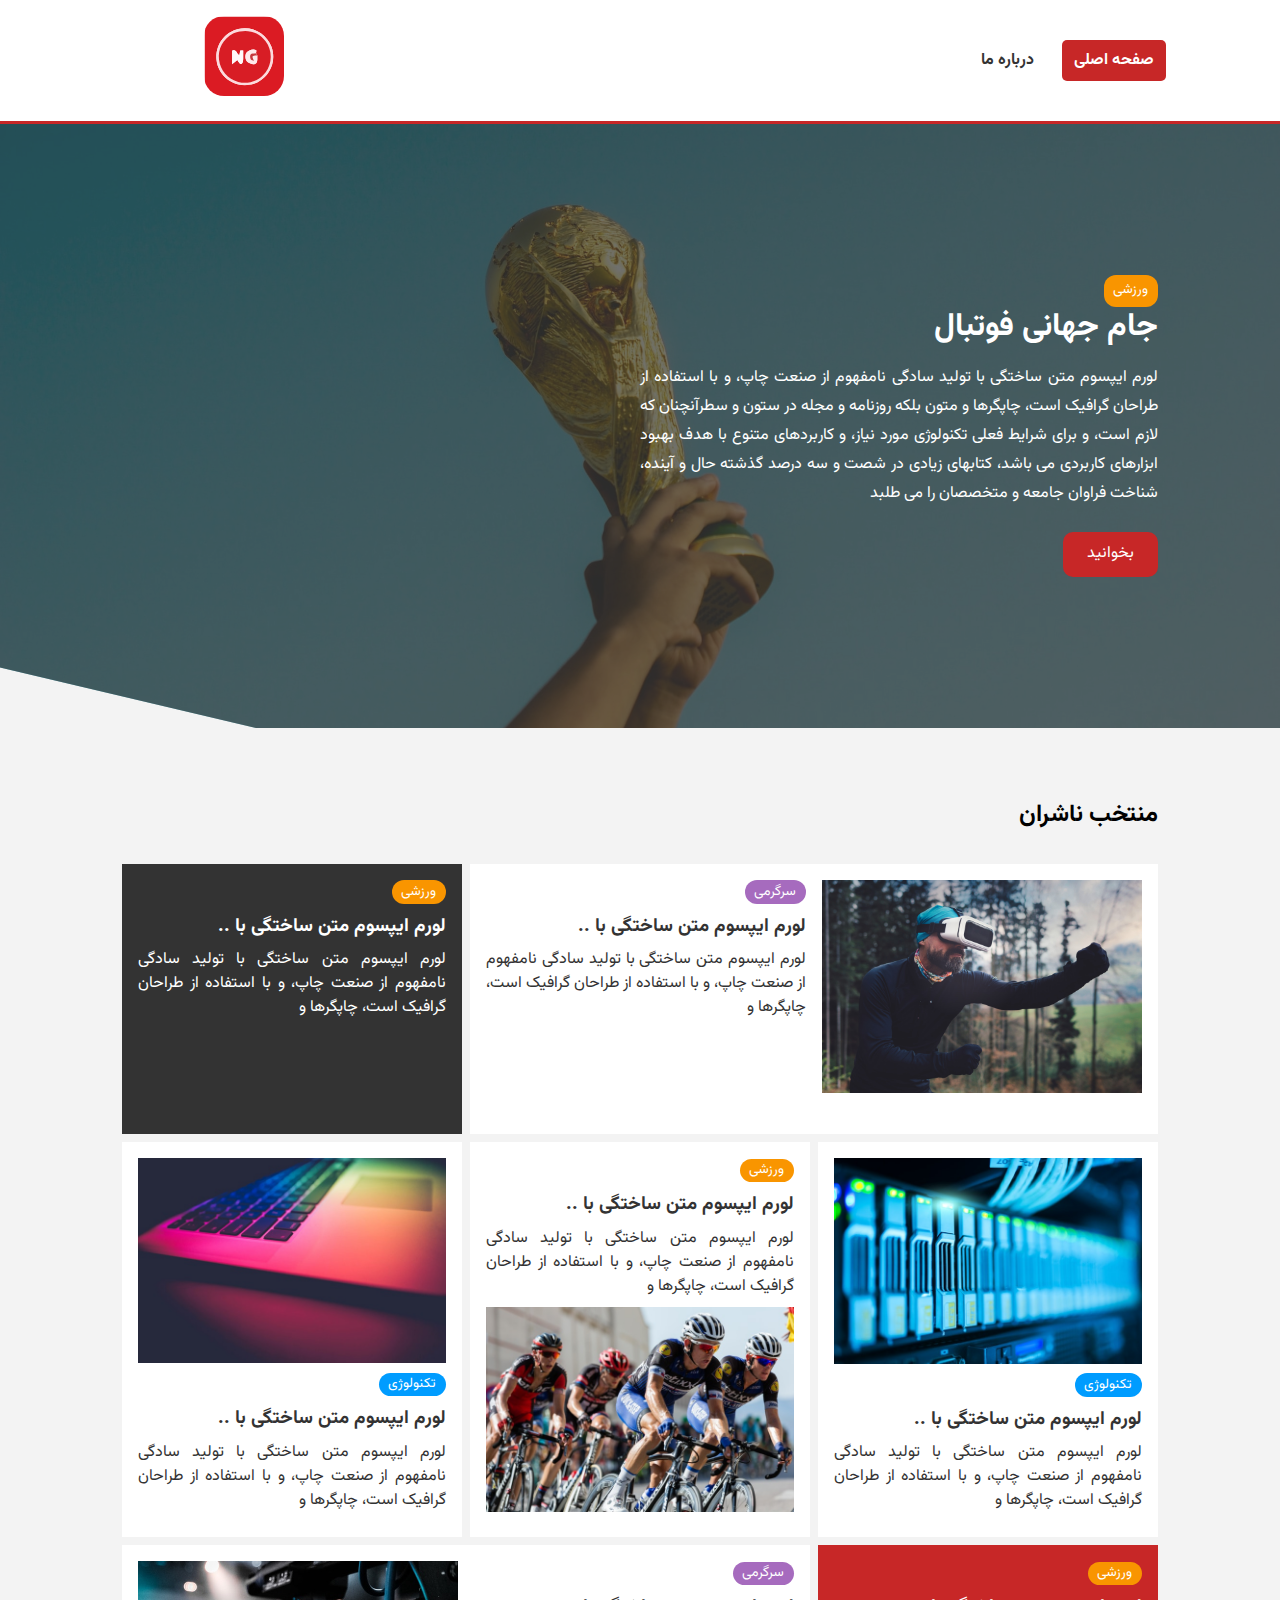
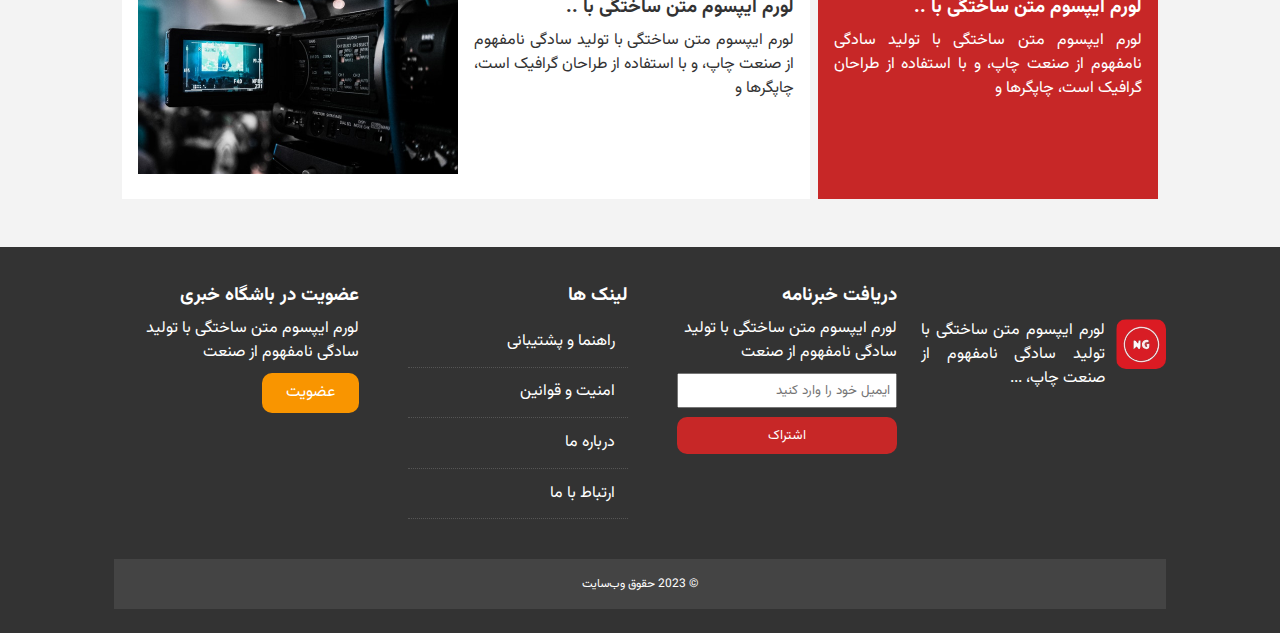
<file: index.html>
<!DOCTYPE html>
<html lang="fa">
<head>
    <meta charset="UTF-8">
    <meta name="viewport" content="width=device-width, initial-scale=1.0">
    <link rel="stylesheet" href="https://cdnjs.cloudflare.com/ajax/libs/font-awesome/6.4.2/css/all.min.css"
    integrity="sha512-z3gLpd7yknf1YoNbCzqRKc4qyor8gaKU1qmn+CShxbuBusANI9QpRohGBreCFkKxLhei6S9CQXFEbbKuqLg0DA=="
    crossorigin="anonymous" referrerpolicy="no-referrer" />
    <link rel="stylesheet" href="./css/style.css">
    <link rel="stylesheet" href="./css/mobile.css" media = "screen and (max-width:768px)">
    <link rel="shortcut icon" type="image/xicon" href="favicon.ico">

    <title>News Grid | آخرین اخبار روز دنیا</title>
</head>
<body>
    <nav id="main-nav">
        <div class="container">
            <ul class="rtl">
                <li><a href="index.html" class="current">صفحه اصلی</a></li>
                <li><a href="about.html" >درباره ما</a></li>
            </ul>
            <div class="social">
                <a href="http://facebook.com" target="_blank"><i class="fab fa-facebook fa-2x"></i></a>
                <a href="http://twitter.com" target="_blank"><i class="fab fa-twitter fa-2x"></i></a>
                <a href="http://instagram.com" target="_blank"><i class="fab fa-instagram fa-2x"></i></a>
                <a href="http://youtube.com" target="_blank"><i class="fab fa-youtube fa-2x"></i></a>
                
            </div>
            <a href="index.html"><img src="img/News Grid-logos.svg" alt="NewsGrid" class="logo "></a>
        </div>
    </nav>
    <!-- Showcase --> 
    <header id="showcase">
        <div class="container">
            <div class="showcase-container">
                <div class="showcase-content ">
                    <div class="category category-sports">ورزشی</div>
                    <h1>جام جهانی فوتبال</h1>
                    <p>لورم ایپسوم متن ساختگی با تولید سادگی نامفهوم از صنعت چاپ، و با استفاده از طراحان گرافیک است، چاپگرها و متون بلکه روزنامه و مجله در ستون و سطرآنچنان که لازم است، و برای شرایط فعلی تکنولوژی مورد نیاز، و کاربردهای متنوع با هدف بهبود ابزارهای کاربردی می باشد، کتابهای زیادی در شصت و سه درصد گذشته حال و آینده، شناخت فراوان جامعه و متخصصان را می طلبد</p> 
                    <a href="article.html" class="btn btn-primary">بخوانید</a>
                </div>
            </div>
        </div>
    </header>

    <!-- Home Articles -->
    <section id="home-articles" class="py-3">
        <div class="container">
        <h2 class="py-1">منتخب ناشران</h2>
        <div class="articles-container">
            <article class="card">
                <a href="article.html">
                    <img src="img/articles/ent1.jpg" alt="">
                <div></a>
                    <div class="category category-ent">سرگرمی</div>
                    <a href="article.html">
                    <h3>
                       لورم ایپسوم متن ساختگی با ..
                     </h3>
                     <p>لورم ایپسوم متن ساختگی با تولید سادگی نامفهوم از صنعت چاپ، و با استفاده از طراحان گرافیک است، چاپگرها و </p>
                    </div>
                </a>
            </article>
            <article class="card bg-dark">
                <a href="article.html">
                
                    <div class="category category-sports">ورزشی</div>
                    <h3>
                       لورم ایپسوم متن ساختگی با ..
                    </h3>
                    <p>لورم ایپسوم متن ساختگی با تولید سادگی نامفهوم از صنعت چاپ، و با استفاده از طراحان گرافیک است، چاپگرها و </p>
                </a>
            </article>
            <article class="card">
                <a href="article.html">
                <img src="img/articles/tech1.jpg" alt="">
            
                <div class="category category-tech">تکنولوژی</div>
                <h3>
                    لورم ایپسوم متن ساختگی با ..
                </h3>
                <p>لورم ایپسوم متن ساختگی با تولید سادگی نامفهوم از صنعت چاپ، و با استفاده از طراحان گرافیک است، چاپگرها و </p>
            </a>
            </article>
            <article class="card">
                
            <a href="article.html">
                <div class="category category-sports">ورزشی</div>
                <h3>
                   لورم ایپسوم متن ساختگی با ..
                </h3>
                <p>لورم ایپسوم متن ساختگی با تولید سادگی نامفهوم از صنعت چاپ، و با استفاده از طراحان گرافیک است، چاپگرها و </p>
                <img src="img/articles/sports1.jpg" alt="">
            </a>
            </article>
            <article class="card">
                <a href="article.html">
                <img src="img/articles/tech2.jpg" alt="">
            
                <div class="category category-tech">تکنولوژی</div>
                <h3>
                  لورم ایپسوم متن ساختگی با ..
                </h3>
                <p>لورم ایپسوم متن ساختگی با تولید سادگی نامفهوم از صنعت چاپ، و با استفاده از طراحان گرافیک است، چاپگرها و </p>
            </a>
            </article>
            <article class="card bg-primary">
            <a href="article.html">
            
                <div class="category category-sports">ورزشی</div>
                <h3>
                   لورم ایپسوم متن ساختگی با ..
                </h3>
                <p>لورم ایپسوم متن ساختگی با تولید سادگی نامفهوم از صنعت چاپ، و با استفاده از طراحان گرافیک است، چاپگرها و </p>
            </a>
            </article>
            <article class="card">
                
                <div>
                    <div class="category category-ent">سرگرمی</div>
                    <a href="article.html">
                    <h3>
                        لورم ایپسوم متن ساختگی با ..                   </h3>
                    <p>لورم ایپسوم متن ساختگی با تولید سادگی نامفهوم از صنعت چاپ، و با استفاده از طراحان گرافیک است، چاپگرها و </p></a>
                </div>
                <a href="article.html"><img src="img/articles/ent2.jpg" alt=""></a>
               
            </article>
            
         </div>
        </div>
    </section>
    <!-- Footer -->
    <footer id="main-footer">
        <div class="container footer-container">
            <div>
                
                <p><a href="index.html"><img src="img/News Grid-logos.svg" alt="News Grid"></a>لورم ایپسوم متن ساختگی با تولید سادگی نامفهوم از صنعت چاپ،  ... </p>
            </div>
            <div>
                <h3> دریافت خبرنامه</h3>
                <p>لورم ایپسوم متن ساختگی با تولید سادگی نامفهوم از صنعت </p>
                <form >
                    <input type="email"  placeholder="ایمیل خود را وارد کنید" >
                    <input type="submit" value="اشتراک" class="btn btn-primary">
                </form>
            </div>
            <div>
                <h3>لینک ها</h3>
                <ul class="list">
                    <li><a href="#">راهنما و پشتیبانی</a></li>
                    <li><a href="#">امنیت و قوانین</a></li>
                    <li><a href="#"> درباره ما </a></li>
                    <li><a href="#"> ارتباط با ما </a></li>
                    
                </ul>
            </div>
            <div>
                <h3>عضویت در باشگاه خبری</h3>
                <p>لورم ایپسوم متن ساختگی با تولید سادگی نامفهوم از صنعت </p>
                <a href="#" class="btn btn-secondary">عضویت</a>
            </div>
            <div>
                <p> &copy; 2023 حقوق وب‌سايت</p>
            </div>
        </div>
    </footer>
</body>
</html>
</file>
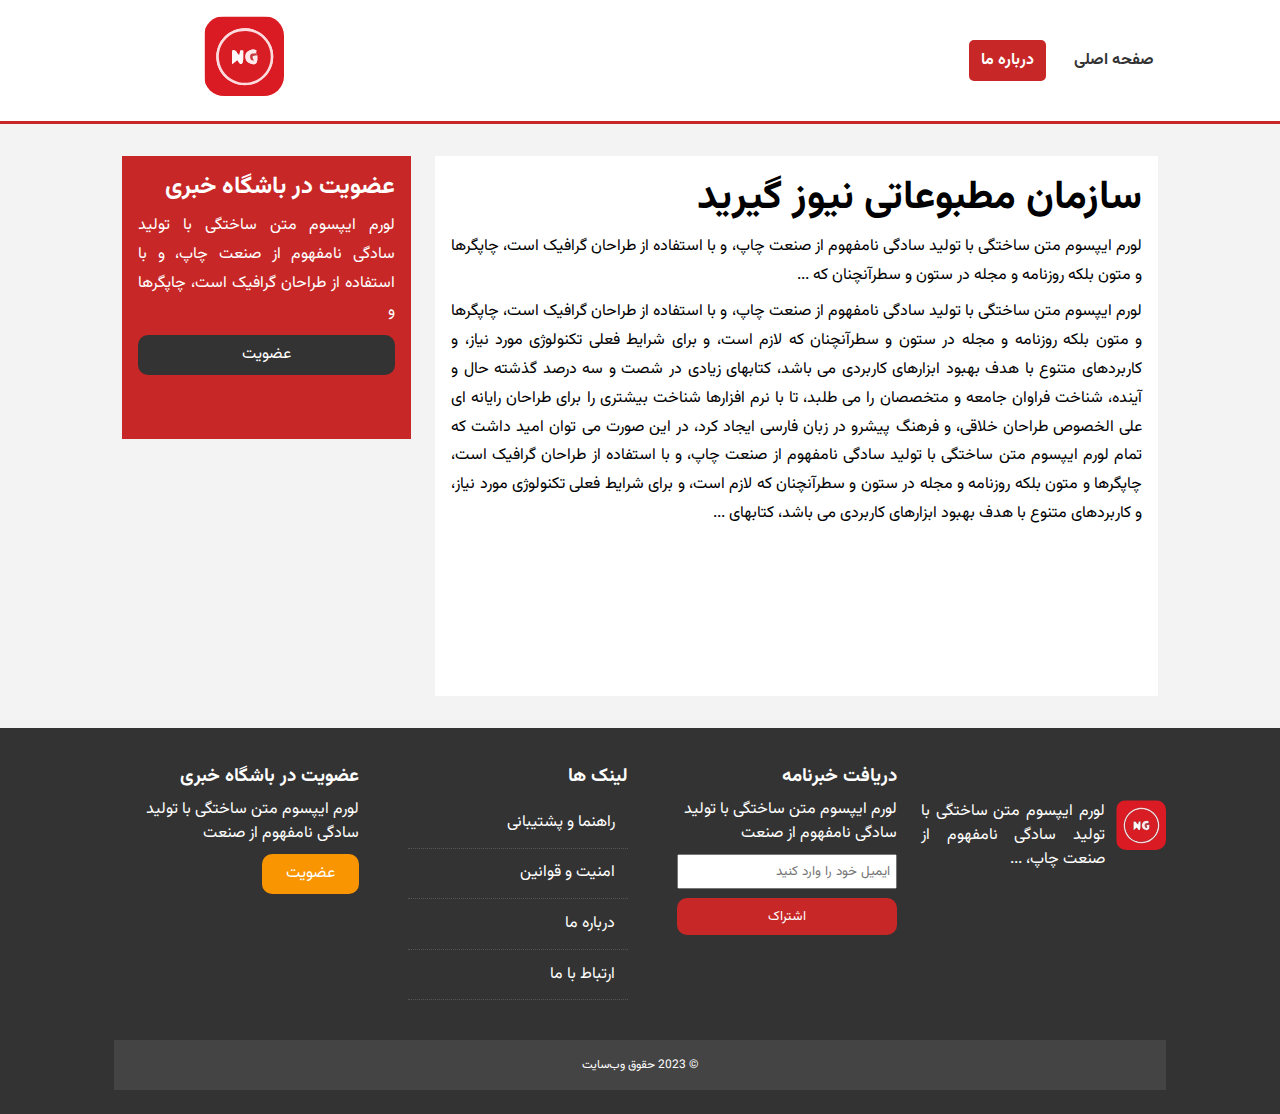
<file: about.html>
<!DOCTYPE html>
<html lang="fa">

<head>
    <meta charset="UTF-8">
    <meta name="viewport" content="width=device-width, initial-scale=1.0">
    <link rel="stylesheet" href="https://cdnjs.cloudflare.com/ajax/libs/font-awesome/6.4.2/css/all.min.css"
        integrity="sha512-z3gLpd7yknf1YoNbCzqRKc4qyor8gaKU1qmn+CShxbuBusANI9QpRohGBreCFkKxLhei6S9CQXFEbbKuqLg0DA=="
        crossorigin="anonymous" referrerpolicy="no-referrer" />
    <link rel="stylesheet" href="./css/style.css">
    <link rel="stylesheet" href="./css/mobile.css" media="screen and (max-width:768px)">
    <link rel="shortcut icon" type="image/xicon" href="favicon.ico">

    <title>News Grid | درباره ما</title>
</head>

<body>
    <!-- Navbar -->
    <nav id="main-nav">
        <div class="container">
            <ul class="rtl">
                <li><a href="index.html" >صفحه اصلی</a></li>
                <li><a href="about.html" class="current">درباره ما</a></li>
            </ul>
            <div class="social">
                <a href="http://facebook.com" target="_blank"><i class="fab fa-facebook fa-2x"></i></a>
                <a href="http://twitter.com" target="_blank"><i class="fab fa-twitter fa-2x"></i></a>
                <a href="http://instagram.com" target="_blank"><i class="fab fa-instagram fa-2x"></i></a>
                <a href="http://youtube.com" target="_blank"><i class="fab fa-youtube fa-2x"></i></a>

            </div>
            <a href="index.html"><img src="img/News Grid-logos.svg" alt="NewsGrid" class="logo "></a>
        </div>
    </nav>
    
    <section id="about">
        <div class="container">
            <div class="page-container">
                <article class="card">
                    <h1 class="l-heading">سازمان مطبوعاتی نیوز گیرید</h1>
                    <p>لورم ایپسوم متن ساختگی با تولید سادگی نامفهوم از صنعت چاپ، و با استفاده از طراحان گرافیک است، چاپگرها و متون بلکه روزنامه و مجله در ستون و سطرآنچنان که ...</p>
                    <p>لورم ایپسوم متن ساختگی با تولید سادگی نامفهوم از صنعت چاپ، و با استفاده از طراحان گرافیک است، چاپگرها و متون بلکه روزنامه و مجله در ستون و سطرآنچنان که لازم است، و برای شرایط فعلی تکنولوژی مورد نیاز، و کاربردهای متنوع با هدف بهبود ابزارهای کاربردی می باشد، کتابهای زیادی در شصت و سه درصد گذشته حال و آینده، شناخت فراوان جامعه و متخصصان را می طلبد، تا با نرم افزارها شناخت بیشتری را برای طراحان رایانه ای علی الخصوص طراحان خلاقی، و فرهنگ پیشرو در زبان فارسی ایجاد کرد، در این صورت می توان امید داشت که تمام  لورم ایپسوم متن ساختگی با تولید سادگی نامفهوم از صنعت چاپ، و با استفاده از طراحان گرافیک است، چاپگرها و متون بلکه روزنامه و مجله در ستون و سطرآنچنان که لازم است، و برای شرایط فعلی تکنولوژی مورد نیاز، و کاربردهای متنوع با هدف بهبود ابزارهای کاربردی می باشد، کتابهای ...</p>
                </article>
                <aside class="card bg-primary">
                    <h2>عضویت در باشگاه خبری</h2>
                    <p>لورم ایپسوم متن ساختگی با تولید سادگی نامفهوم از صنعت چاپ، و با استفاده از طراحان گرافیک است، چاپگرها و </p>
                    <a href="" class="btn btn-dark btn-block " >عضویت</a>
                </aside>
            </div>
        </div>
    </section>


    <!-- Footer -->
    <footer id="main-footer">
        <div class="container footer-container">
        <div>
        
            <p><a href="index.html"><img src="img/News Grid-logos.svg" alt="News Grid"></a>لورم ایپسوم متن ساختگی با تولید سادگی
                نامفهوم از صنعت چاپ، ... </p>
        </div>
            <div>
                <h3> دریافت خبرنامه</h3>
                <p>لورم ایپسوم متن ساختگی با تولید سادگی نامفهوم از صنعت </p>
                <form>
                    <input type="email" placeholder="ایمیل خود را وارد کنید">
                    <input type="submit" value="اشتراک" class="btn btn-primary">
                </form>
            </div>
            <div>
                <h3>لینک ها</h3>
                <ul class="list">
                    <li><a href="#">راهنما و پشتیبانی</a></li>
                    <li><a href="#">امنیت و قوانین</a></li>
                    <li><a href="#"> درباره ما </a></li>
                    <li><a href="#"> ارتباط با ما </a></li>
    
                </ul>
            </div>
            <div>
                <h3>عضویت در باشگاه خبری</h3>
                <p>لورم ایپسوم متن ساختگی با تولید سادگی نامفهوم از صنعت </p>
                <a href="#" class="btn btn-secondary">عضویت</a>
            </div>
            <div>
                <p> &copy; 2023 حقوق وب‌سايت</p>
            </div>
        </div>
    </footer>
</body>

</html>
</file>
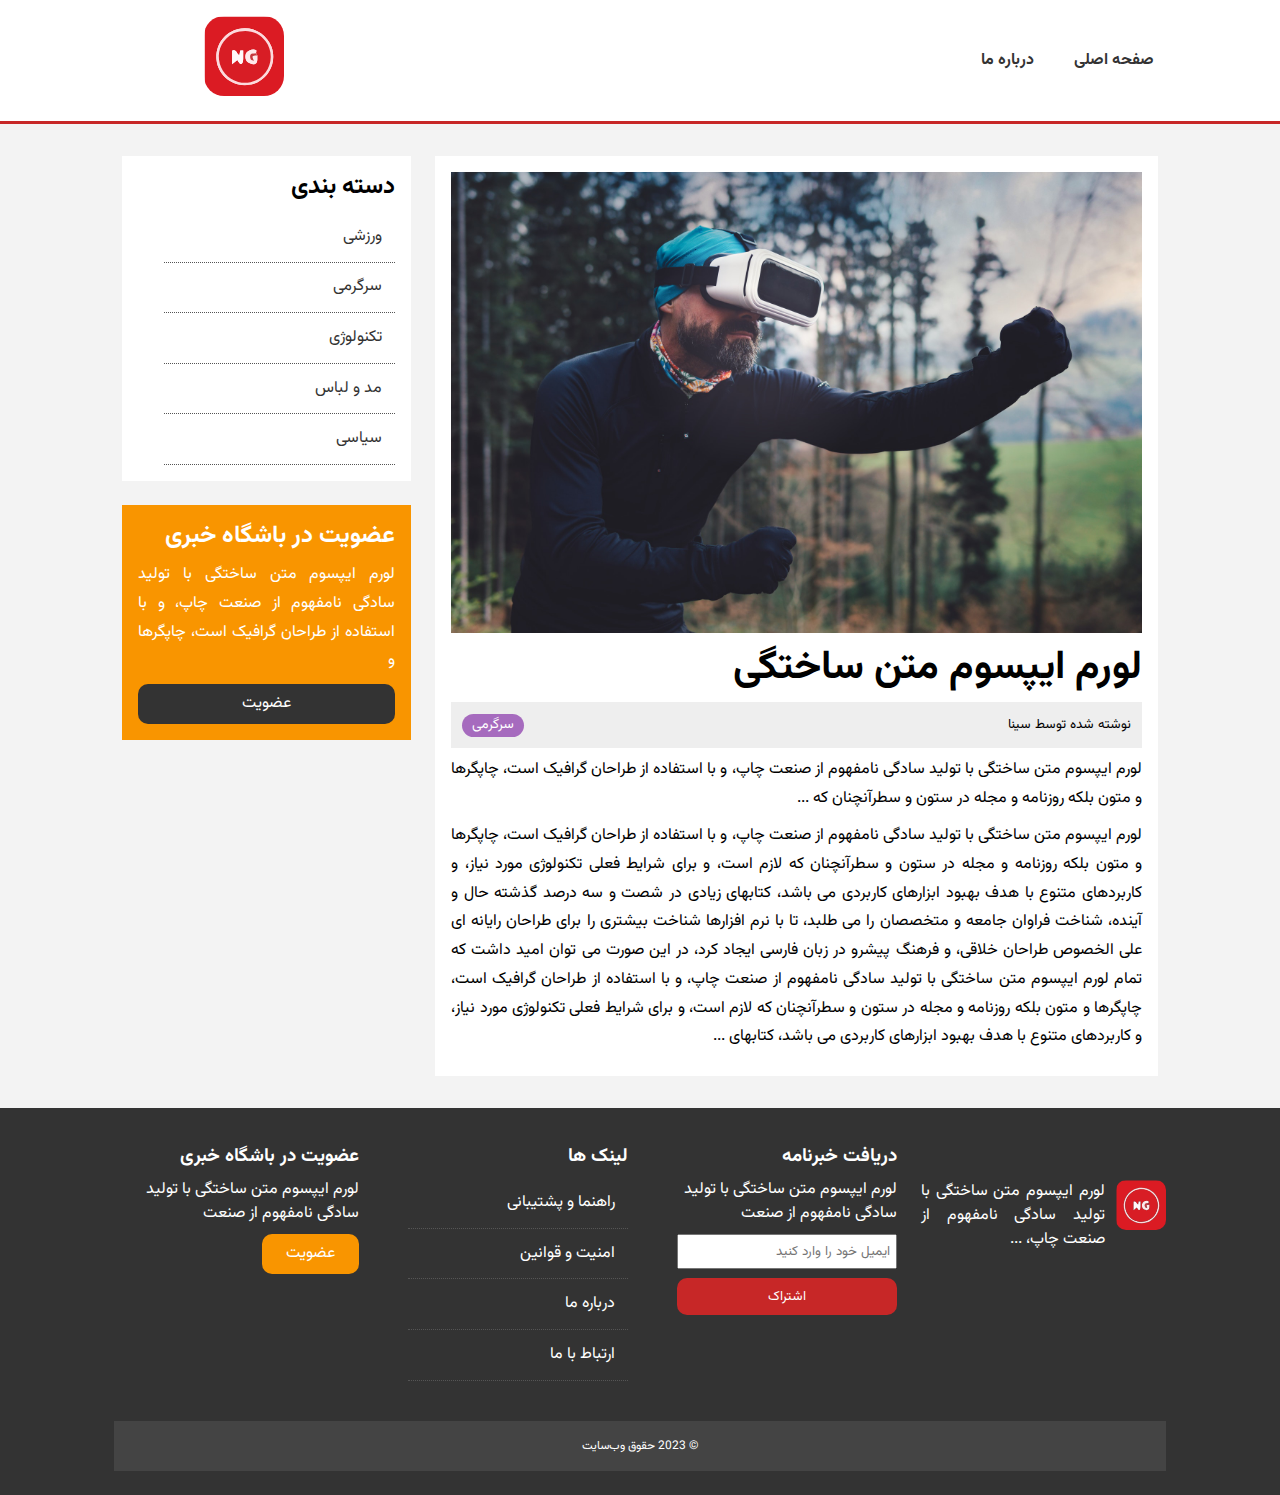
<file: article.html>
<!DOCTYPE html>
<html lang="fa">

<head>
    <meta charset="UTF-8">
    <meta name="viewport" content="width=device-width, initial-scale=1.0">
    <link rel="stylesheet" href="https://cdnjs.cloudflare.com/ajax/libs/font-awesome/6.4.2/css/all.min.css"
        integrity="sha512-z3gLpd7yknf1YoNbCzqRKc4qyor8gaKU1qmn+CShxbuBusANI9QpRohGBreCFkKxLhei6S9CQXFEbbKuqLg0DA=="
        crossorigin="anonymous" referrerpolicy="no-referrer" />
    <link rel="stylesheet" href="./css/style.css">
    <link rel="stylesheet" href="./css/mobile.css" media="screen and (max-width:768px)">
    <link rel="shortcut icon" type="image/xicon" href="favicon.ico">

    <title>News Grid | آخرین اخبار</title>
</head>

<body>
    <!-- Navbar -->
    <nav id="main-nav">
        <div class="container">
            <ul class="rtl">
                <li><a href="index.html">صفحه اصلی</a></li>
                <li><a href="about.html" >درباره ما</a></li>
            </ul>
            <div class="social">
                <a href="http://facebook.com" target="_blank"><i class="fab fa-facebook fa-2x"></i></a>
                <a href="http://twitter.com" target="_blank"><i class="fab fa-twitter fa-2x"></i></a>
                <a href="http://instagram.com" target="_blank"><i class="fab fa-instagram fa-2x"></i></a>
                <a href="http://youtube.com" target="_blank"><i class="fab fa-youtube fa-2x"></i></a>

            </div>
            <a href="index.html"><img src="img/News Grid-logos.svg" alt="NewsGrid" class="logo "></a>
        </div>
    </nav>

    <section id="article">
        <div class="container"> 
            <div class="page-container">
                <article class="card">
                    <img src="./img/articles/ent1.jpg" alt="">
                    <h1 class="l-heading">لورم ایپسوم متن ساختگی  </h1>
                    <div class="meta">
                        <small>
                            <i class="fas fa-user"></i> نوشته شده توسط سینا
                        </small>
                        <div class="category category-ent">سرگرمی</div>
                    </div>
                    <p>لورم ایپسوم متن ساختگی با تولید سادگی نامفهوم از صنعت چاپ، و با استفاده از طراحان گرافیک است،
                        چاپگرها و متون بلکه روزنامه و مجله در ستون و سطرآنچنان که ...</p>
                    <p>لورم ایپسوم متن ساختگی با تولید سادگی نامفهوم از صنعت چاپ، و با استفاده از طراحان گرافیک است،
                        چاپگرها و متون بلکه روزنامه و مجله در ستون و سطرآنچنان که لازم است، و برای شرایط فعلی تکنولوژی
                        مورد نیاز، و کاربردهای متنوع با هدف بهبود ابزارهای کاربردی می باشد، کتابهای زیادی در شصت و سه
                        درصد گذشته حال و آینده، شناخت فراوان جامعه و متخصصان را می طلبد، تا با نرم افزارها شناخت بیشتری
                        را برای طراحان رایانه ای علی الخصوص طراحان خلاقی، و فرهنگ پیشرو در زبان فارسی ایجاد کرد، در این
                        صورت می توان امید داشت که تمام لورم ایپسوم متن ساختگی با تولید سادگی نامفهوم از صنعت چاپ، و با
                        استفاده از طراحان گرافیک است، چاپگرها و متون بلکه روزنامه و مجله در ستون و سطرآنچنان که لازم
                        است، و برای شرایط فعلی تکنولوژی مورد نیاز، و کاربردهای متنوع با هدف بهبود ابزارهای کاربردی می
                        باشد، کتابهای ...</p>
                </article>

                <aside id="categories" class="card">
                    <h2>دسته بندی</h2>
                    <ul class="list">
                        <li><a href="#"> ورزشی <i class="fas fa-chevron-left"> </i> </a></li>
                        <li><a href="#">  سرگرمی  <i class="fas fa-chevron-left"> </i> </a></li>
                        <li><a href="#"> تکنولوژی  <i class="fas fa-chevron-left"> </i> </a></li>
                        <li><a href="#"> مد و لباس <i class="fas fa-chevron-left"> </i> </a></li>
                        <li><a href="#"> سیاسی  <i class="fas fa-chevron-left"> </i> </a></li>



                    </ul>
                </aside>

                <aside class="card bg-secondary">
                    <h2>عضویت در باشگاه خبری</h2>
                    <p>لورم ایپسوم متن ساختگی با تولید سادگی نامفهوم از صنعت چاپ، و با استفاده از طراحان گرافیک است،
                        چاپگرها و </p>
                    <a href="" class="btn btn-dark btn-block ">عضویت</a>
                </aside>
            </div>
        </div>
    </section>


    <!-- Footer -->
    <footer id="main-footer">
        <div class="container footer-container">
            <div>

                <p><a href="index.html"><img src="img/News Grid-logos.svg" alt="News Grid"></a>لورم ایپسوم متن ساختگی با
                    تولید سادگی
                    نامفهوم از صنعت چاپ، ... </p>
            </div>
            <div>
                <h3> دریافت خبرنامه</h3>
                <p>لورم ایپسوم متن ساختگی با تولید سادگی نامفهوم از صنعت </p>
                <form>
                    <input type="email" placeholder="ایمیل خود را وارد کنید">
                    <input type="submit" value="اشتراک" class="btn btn-primary">
                </form>
            </div>
            <div>
                <h3>لینک ها</h3>
                <ul class="list">
                    <li><a href="#">راهنما و پشتیبانی</a></li>
                    <li><a href="#">امنیت و قوانین</a></li>
                    <li><a href="#"> درباره ما </a></li>
                    <li><a href="#"> ارتباط با ما </a></li>

                </ul>
            </div>
            <div>
                <h3>عضویت در باشگاه خبری</h3>
                <p>لورم ایپسوم متن ساختگی با تولید سادگی نامفهوم از صنعت </p>
                <a href="#" class="btn btn-secondary">عضویت</a>
            </div>
            <div>
                <p> &copy; 2023 حقوق وب‌سايت</p>
            </div>
        </div>
    </footer>
</body>

</html>
</file>
<file: css/style.css>
@import url('https://fonts.googleapis.com/css2?family=Vazirmatn:wght@300;400&display=swap');

:root{
    --primary-color:#c72727;
    --secondary-color:#f99500;
    --light-color:#f3f3f3;
    --dark-color:#333333;
    --max-width:1100px;

}

.category {
    --sports-color:#f99500;
    --ent-color: #a66bbe;
    --tech-color: #009cff;
}

*{
    margin: 0;
    padding: 0;
    box-sizing: border-box;
}


body{
    font-family:'Vazirmatn', sans-serif; 
    line-height: 1.5;
    background:var(--light-color);
    direction: rtl;
    scrollbar-color: var(--primary-color);
}
/* Scrollbar style change */
::-webkit-scrollbar-track{

        -webkit-box-shadow: inset 0 0 10px rgba(0, 0, 0, 0.3);
        background-color: #F5F5F5;
    
}
::-webkit-scrollbar {
    width: 6px;
   
}

::-webkit-scrollbar-thumb {
    background-color: var(--primary-color);
    border-radius: 12px;
}
::-webkit-scrollbar-thumb:hover {
    background-color: #ca0000;
   
}

a{
    color: #333;
    text-decoration: none;
}
ul{
    list-style: none;
}
p{
    margin: .5rem 0 ;
}


img{
    width: 100%;
}
input[type="email"]:focus{
    outline: none;
  
}


h1,h2,h3,h4,h5,h6 {
    margin-bottom:.55rem ;
    line-height: 1.3;
}


/* Utility  */
.container{
    max-width: var(--max-width);
    margin: auto;
    padding: 0 2rem;
    overflow: hidden;
}
.ltr{
    direction: ltr;
}
.category {
    display: inline-flex;
    color: #fff;
    font-size: .85rem;
    padding: 0.1rem .6rem;
    border-radius: 12px;
   
}
.category-sports {
    background: var(--sports-color);
}
.category-ent {
    background: var(--ent-color);
}
.category-tech {
    background: var(--tech-color);
}

.btn{
    display: inline-flex;
    border: none;
    background: var(--dark-color);
    color: #fff;
    padding: .5rem 1.5rem;
    border-radius: 10px;
    
}
.btn-light{background: var(--light-color);}
.btn-primary {
    background: var(--primary-color);
}
.btn-secondary {
    background: var(--secondary-color);
}
.btn:hover {
    opacity: .9;
}
.btn-block {
    display: flex ;
    width: 100%;
    text-align: center;
    justify-content: center;
}

.card{
    background: #fff;
    padding: 1rem;
}

.bg-dark{
    background: var(--dark-color);
    color: #fff;
}
.bg-primary {
    background: var(--primary-color);
    color: #fff;
}.bg-secondary {
    background: var(--secondary-color);
    color: #fff;
}

.bg-dark h1 , .bg-dark h2 , .bg-dark h3,
.bg-dark a ,
.bg-primary h1,
.bg-primary h2,
.bg-primary h3,
.bg-primary a,
.bg-secondary h1,
.bg-secondary h2,
.bg-secondary h3,
.bg-secondary a{
    color: #fff;
}


.py-1{
    padding: 1.5rem 0;
}
.py-2 {
    padding: 2rem 0;
}
.py-3 {
    padding: 3rem 0;
}
.p-1 {
    padding: 1.5rem ;
}

.p-2 {
    padding: 2rem ;
}

.p-3 {
    padding: 3rem ;
}

.l-heading{
    font-size: 2.5rem;
}

.list li {
    padding: .8rem;
    border-bottom: #555 dotted 1px;
    width: 90%;
    
    
   
}
.list li a:hover{
    color :var(--primary-color) !important;
}

#categories .list  li a {
    display:inline-flex  ;
    align-items: center;

  
}
#categories .list li a i{
    padding-right: .3rem;
}

/* Navigation */
#main-nav {
    background: #fff;
    position: sticky;
    top:0;
    z-index: 2;
    border-bottom: var(--primary-color) 3px solid;
}

#main-nav .container {
    display: grid;
    grid-template-columns:3fr 2fr 1fr;
    padding: 1rem;
    align-items: center;
   
}


#main-nav .logo{
    width: 80px;
    cursor: pointer;
    border-radius: 20px;
   
   
    
}

#main-nav ul {
    
    display: flex;
    flex-direction: row;
    flex-wrap: nowrap;
   

}
#main-nav .social {
    justify-self: start;
    font-size: .8rem;
    padding-top: .4rem;
    
}
#main-nav .social i {
    color:#777;
    margin-right: .5rem;

}

#main-nav ul li a{
padding:  .5rem .75rem;
font-weight: bold;
margin: 0 .5rem;

}
#main-nav ul li a.current{
    position: relative;
}

#main-nav ul li a.current{
   background:var(--primary-color);
   color: #fff;
    border-radius: 5px;
  
}

#main-nav ul li a:not(.current):hover{
    background: var(--light-color);
    border-radius: 5px;
}




/* Showcase */
#showcase{
    color: #fff; 
    background: url(../img/featured.jpg) no-repeat center center/cover;
    padding: 2rem;
    position: relative;
    clip-path: polygon(100% 0, 100% 100%, 20% 100%, 0 90%, 0 0);
  

}

#showcase::before {
    content: "";
    background: rgba(51, 51, 51, 0.7);
    position: absolute;
    top:0;
    right: 0;
    width: 100%;
    height: 100%;
    z-index: -2;
    

}

#showcase .showcase-container{
    display: grid;
    grid-template-columns: repeat(2,1fr);
    justify-content: center;
    align-items: center;
    height: 60vh;
    text-align: justify;
    line-height: 1.8rem;
}

#showcase .showcase-content {
    z-index: 1;
}

#showcase .showcase-content p {
    margin-bottom: 1.5rem;
    margin-top: 1rem;
}


/* Home Articles */
#home-articles {
    background: var(--light-color);
}
#home-articles .articles-container{
    display: grid;
    grid-template-columns:repeat(3, 1fr) ;
    gap: .5rem;
    text-align: justify;
 
}
#home-articles .articles-container > *:first-child, #home-articles .articles-container>*:last-child{
display: grid;
grid-template-columns: repeat(2,1fr);
gap: 1rem; 
grid-column: 1 /span 2;
}

#home-articles .articles-container>*:last-child{
    grid-column: 2 / span 2;
}
#home-articles .category{
    margin-bottom: .7rem;
}

/* Article */
#article .meta {
    display: flex;
    justify-content: space-between;
    align-items: center;
    background:#eee;
    padding: .7rem;
}

/* Footer */
#main-footer {
    background: var(--dark-color);
    color: #fff;

}

#main-footer a {
    color: #fff;
}

#main-footer .footer-container {
    display: grid;
    grid-template-columns: repeat(4 , 1fr);
    gap:1.5rem;
    padding: 1.5rem;
    
}


#main-footer .footer-container div:first-child p{
   
    display: block;
    position: relative;
    float:left ;
    text-align: justify;
    margin-top: 3rem;
}

#main-footer .footer-container div:first-child p a{
    padding-left: .7rem;
    float: right;
  
}

#main-footer .footer-container div:first-child p a img{
    display: inline-flex;
    width: 50px;
        border-radius: 10px;
}

#main-footer .footer-container > *:not(:first-child)   {
    margin-top: .8rem;
}

#main-footer .footer-container> *:last-child{
    background: #444;
    grid-column: 1 / span 4;
    padding: .5rem;
    text-align: center;
    font-size: .75rem;
    margin-top: 1rem;
}

    

#main-footer .footer-container input[type="email"]{
    width: 90%;
    padding: .3rem;
    margin-bottom: 0.6rem;
    font-family: 'Vazirmatn',sans-serif;
    
}

#main-footer .footer-container input[type="submit"]{
    width: 90%;
    font-family: 'Vazirmatn', sans-serif;
    justify-content: center;
    cursor: pointer;
}



/* About page */



.page-container {
    display: grid;
    grid-template-columns: 5fr 2fr;
    min-height: 60vh;
    margin: 2rem 0;
    gap: 1.5rem;
}

.page-container>*:first-child {
    grid-row: 1 / span 3;
}

.page-container p {
    line-height: 1.8rem;
    text-align: justify;
    
}
</file>
<file: css/mobile.css>
body,html{
font-size: 14px;
}


/* Navigation */


#main-nav {
    position: relative;
    width: 100%;
}
#main-nav .social{
    display: none;
}
#main-nav .container {
    
    grid-template-columns: 3fr 1fr;
}
#main-nav .logo {
    width: 60px;
   
}

#main-nav ul li a {
    margin:  .3rem;
}

/* Showcase */
#showcase .showcase-container {
    
    grid-template-columns: 1fr;
}

/* Home Articles */

#home-articles .articles-container {
  
    grid-template-columns: repeat(2, 1fr);
    gap: .5rem;
    text-align: justify;

}
#home-articles .articles-container>*:first-child,
#home-articles .articles-container>*:last-child {
    grid-template-columns: 1fr;
    grid-column: 1 ;
}

/* Footer */
#main-footer .footer-container {
    gap: 2.5rem;
    grid-template-columns: repeat(2 , 1fr);

}
#main-footer .footer-container>*:last-child {
    grid-column: 1 /span 2;
}
.page-container {
    grid-template-columns: 4fr 2fr;
}

@media screen and (max-width:600px ) {


    /* Stack Grid items */

    #home-articles .articles-container,
    #main-footer .footer-container {
           
            grid-template-columns: 1fr;
            gap: 1rem;
          
    
        }

                .page-container {
                    grid-template-columns: 1fr;
                }

                .l-heading{
                font-size: 1.5rem;
        }

                #main-footer .footer-container>*:last-child {
                    grid-column: 1 ;
                }

                #main-footer .footer-container > * {
                    border-bottom :#444 dotted 1px;
                    padding-bottom: 1rem;
                }

                #main-footer .footer-container > *:last-child,
                #main-footer .footer-container > *:nth-child(3)
                {
                    border-bottom: none;
                }
            }
</file>
